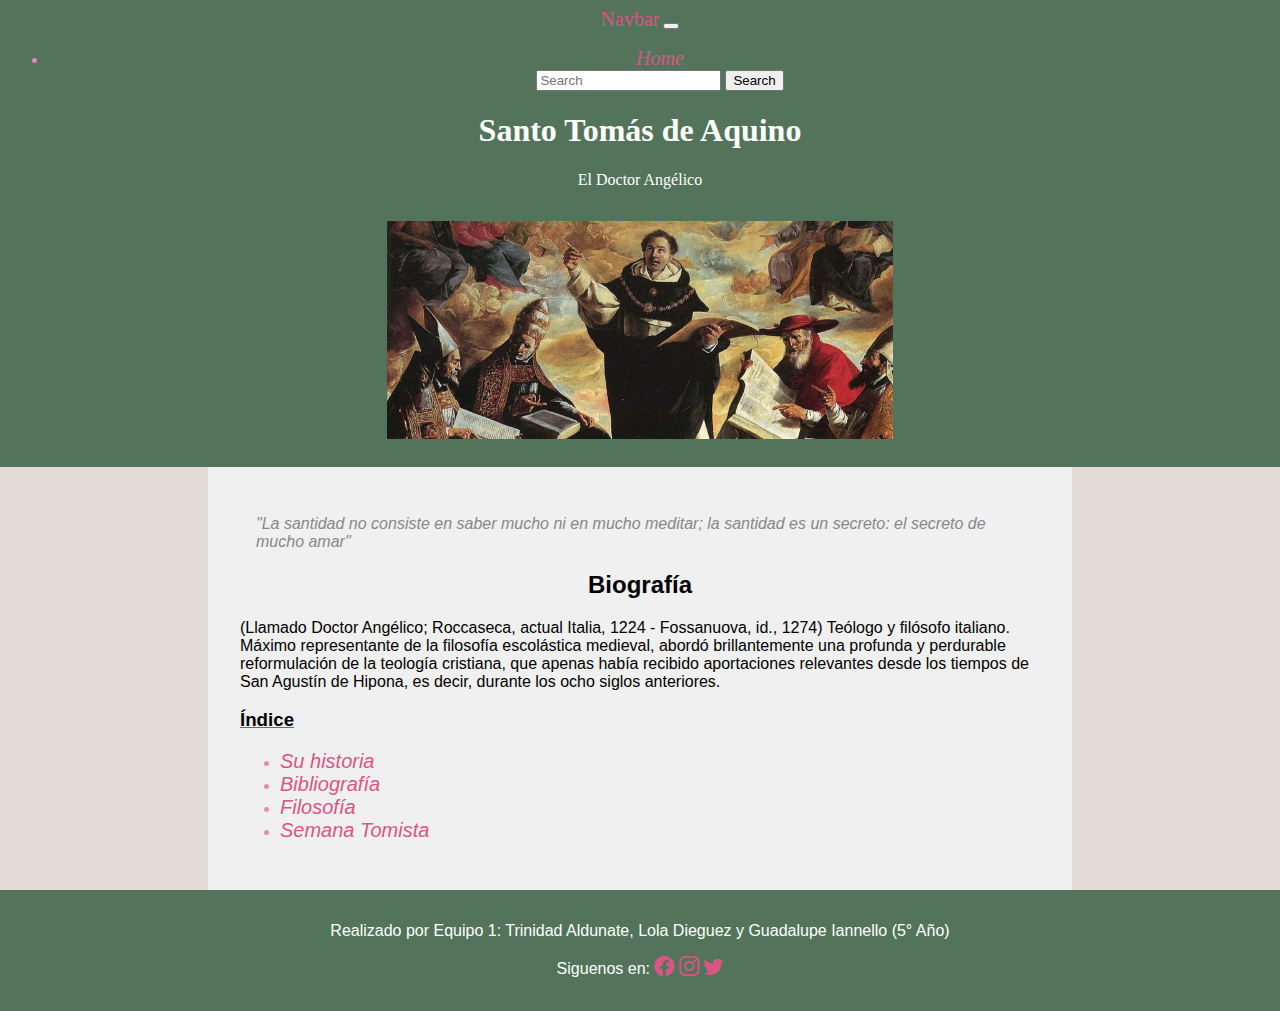
<file: index.html>
<!DOCTYPE html>
<html lang="es">
<head>
  <!--Metadatos-->
  <meta charset="UTF-8">
  <meta name="author" content="escribe tu nombre aqui">
  <meta name="description" content="Información sobre Santo Tomás de Aquino">
  <meta name="keywords" content="Santo Tomás de Aquino, Santo, Suma teológica">
  <meta name="viewport" content="width=device-width, initial-scale=1.0">
  <title>Santo Tomas de Aquino</title>
  <!--CSS-->
  <link rel="stylesheet" href="style.css">
  <link rel="stylesheet" href="https://cdn.jsdelivr.net/npm/bootstrap-icons@1.10.5/font/bootstrap-icons.css">
  <link rel="stylesheet" href="https:/vscode-file://vscode-app/c:/Users/trini/AppData/Local/Programs/Microsoft%20VS%20Code/resources/app/out/vs/code/electron-sandbox/workbench/workbench.html/cdn.jsdelivr.net/npm/bootstrap-icons@1.10.5/font/bootstrap-icons.css">
</head>
<body>
  <header>
    <nav class="navbar navbar-expand-lg bg-body-tertiary">
        <div class="container-fluid">
          <a class="navbar-brand" href="#">Navbar</a>
          <button class="navbar-toggler" type="button" data-bs-toggle="collapse" data-bs-target="#navbarSupportedContent" aria-controls="navbarSupportedContent" aria-expanded="false" aria-label="Toggle navigation">
            <span class="navbar-toggler-icon"></span>
          </button>
          <div class="collapse navbar-collapse" id="navbarSupportedContent">
            <ul class="navbar-nav me-auto mb-2 mb-lg-0">
              <li class="nav-item">
                <a class="nav-link active" aria-current="page" href="#">Home</a>
              </li>
            <form class="d-flex" role="search">
              <input class="form-control me-2" type="search" placeholder="Search" aria-label="Search">
              <button class="btn btn-outline-success" type="submit">Search</button>
            </form>
          </div>
        </div>
      </nav>
      
    <h1>Santo Tomás de Aquino</h1>
    <p>El Doctor Angélico</p>
    <div class="imagen-container">
        <img src="santo-tomas-de-aquino-escribiendo-ancho_completo.jpg" alt="Retrato Santo Tomas de Aquino">
      </div>
  </header>
  <div id="contenido">
    <p class="cita">"La santidad no consiste en saber mucho ni en mucho meditar; la santidad es un secreto: el secreto de mucho amar"</p>
    <h2>Biografía</h2>
    <p>(Llamado Doctor Angélico; Roccaseca, actual Italia, 1224 - Fossanuova, id., 1274) Teólogo y filósofo italiano. Máximo representante de la filosofía escolástica medieval, abordó brillantemente una profunda y perdurable reformulación de la teología cristiana, que apenas había recibido aportaciones relevantes desde los tiempos de San Agustín de Hipona, es decir, durante los ocho siglos anteriores.</p>
    <h3> Índice </h3>
        <ul>
            <li><a href="Su historia.html"> Su historia</a></li>
                <li><a href="Bibliografía.html"> Bibliografía</a></li>
                <li><a href="Filosofía.html"> Filosofía</a></li>
                    <li><a href="Semana Tomista.html"> Semana Tomista </a></li>

        </ul> 
  </div>
  <footer>
    <p>Realizado por Equipo 1: Trinidad Aldunate, Lola Dieguez y Guadalupe Iannello (5° Año)</p>
    <p>Siguenos en:
      <a href="https://www.facebook.com/" target="_blank"><i class="bi bi-facebook"></i></a>
      <a href="https://www.instagram.com/" target="_blank"><i class="bi bi-instagram"></i></a>
      <a href="https://twitter.com/" target="_blank"><i class="bi bi-twitter"></i></a></p>
  </footer>
</body>
</html>
</file>
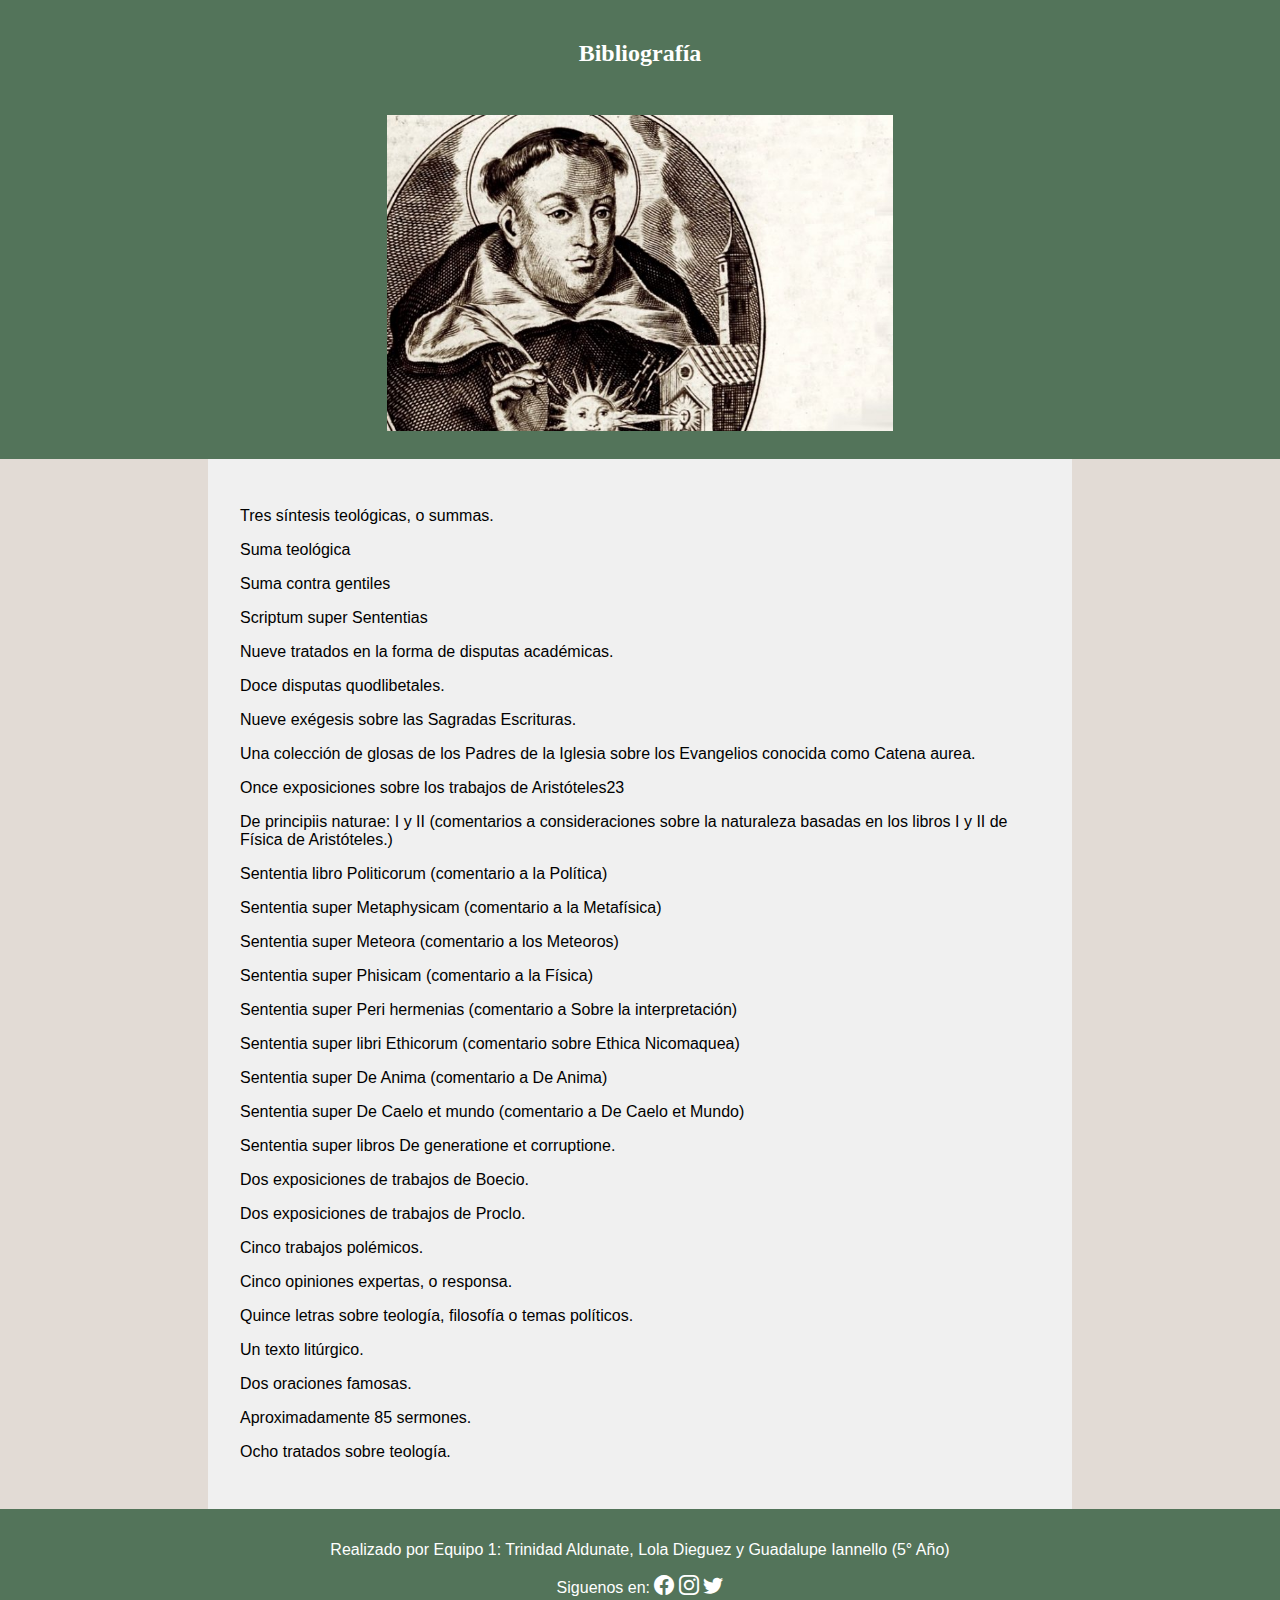
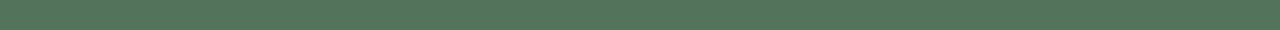
<file: Bibliografía.html>
<!DOCTYPE html>
<html>
    <head>
        <link rel="stylesheet" href="biblio.css">
  <link rel="stylesheet" href="https://cdn.jsdelivr.net/npm/bootstrap-icons@1.10.5/font/bootstrap-icons.css">
  <link rel="styheet" href="https:/vscode-file://vscode-app/c:/Users/trini/AppData/Local/Programs/Microsoft%20VS%20Code/resources/app/out/vs/code/electron-sandbox/workbench/workbench.html/cdn.jsdelivr.net/npm/bootstrap-icons@1.10.5/font/bootstrap-icons.css">
    </head>
    <header>
        <h4> Bibliografía </h4>
        <div class="imagen-container">
            <img src="santot-tomas-744x465.jpg" alt="Retrato Santo Tomas de Aquino">
          </div>
    </header>
    <div id="contenido">
        <body>
            <p> Tres síntesis teológicas, o summas.</p>
            <p>Suma teológica</p>
            <p> Suma contra gentiles </p>
            <p>Scriptum super Sententias </p>
            <p>Nueve tratados en la forma de disputas académicas. </p>
            <p> Doce disputas quodlibetales. </p>
            <p> Nueve exégesis sobre las Sagradas Escrituras.</p>
            <p>Una colección de glosas de los Padres de la Iglesia sobre los Evangelios conocida como Catena aurea.</p>
            <p>Once exposiciones sobre los trabajos de Aristóteles23</p>
            <p>De principiis naturae: I y II (comentarios a consideraciones sobre la naturaleza basadas en los libros I y II de Física de Aristóteles.)</p>
            <p>Sententia libro Politicorum (comentario a la Política)</p>
            <p>Sententia super Metaphysicam (comentario a la Metafísica)</p>
            <p>Sententia super Meteora (comentario a los Meteoros)</p>
            <p>Sententia super Phisicam (comentario a la Física)</p>
            <p>Sententia super Peri hermenias (comentario a Sobre la interpretación)</p>
            <p>Sententia super libri Ethicorum (comentario sobre Ethica Nicomaquea)</p>
            <p>Sententia super De Anima (comentario a De Anima)</p>
            <p>Sententia super De Caelo et mundo (comentario a De Caelo et Mundo)</p>
            <p>Sententia super libros De generatione et corruptione.</p>
            <p>Dos exposiciones de trabajos de Boecio.</p>
            <p>Dos exposiciones de trabajos de Proclo.</p>
            <p>Cinco trabajos polémicos.</p>
            <p>Cinco opiniones expertas, o responsa.</p>
            <p>Quince letras sobre teología, filosofía o temas políticos.</p>
            <p>Un texto litúrgico.</p>
            <p>Dos oraciones famosas.</p>
            <p>Aproximadamente 85 sermones.</p>
            <p>Ocho tratados sobre teología.</p>
            </div>
            <footer>
                <p>Realizado por Equipo 1: Trinidad Aldunate, Lola Dieguez y Guadalupe Iannello (5° Año)</p>
                <p>Siguenos en:
                  <a href="https://www.facebook.com/" target="_blank"><i class="bi bi-facebook"></i></a>
                  <a href="https://www.instagram.com/" target="_blank"><i class="bi bi-instagram"></i></a>
                  <a href="https://twitter.com/" target="_blank"><i class="bi bi-twitter"></i></a></p>
              </footer>
        </body>
</html>
</file>
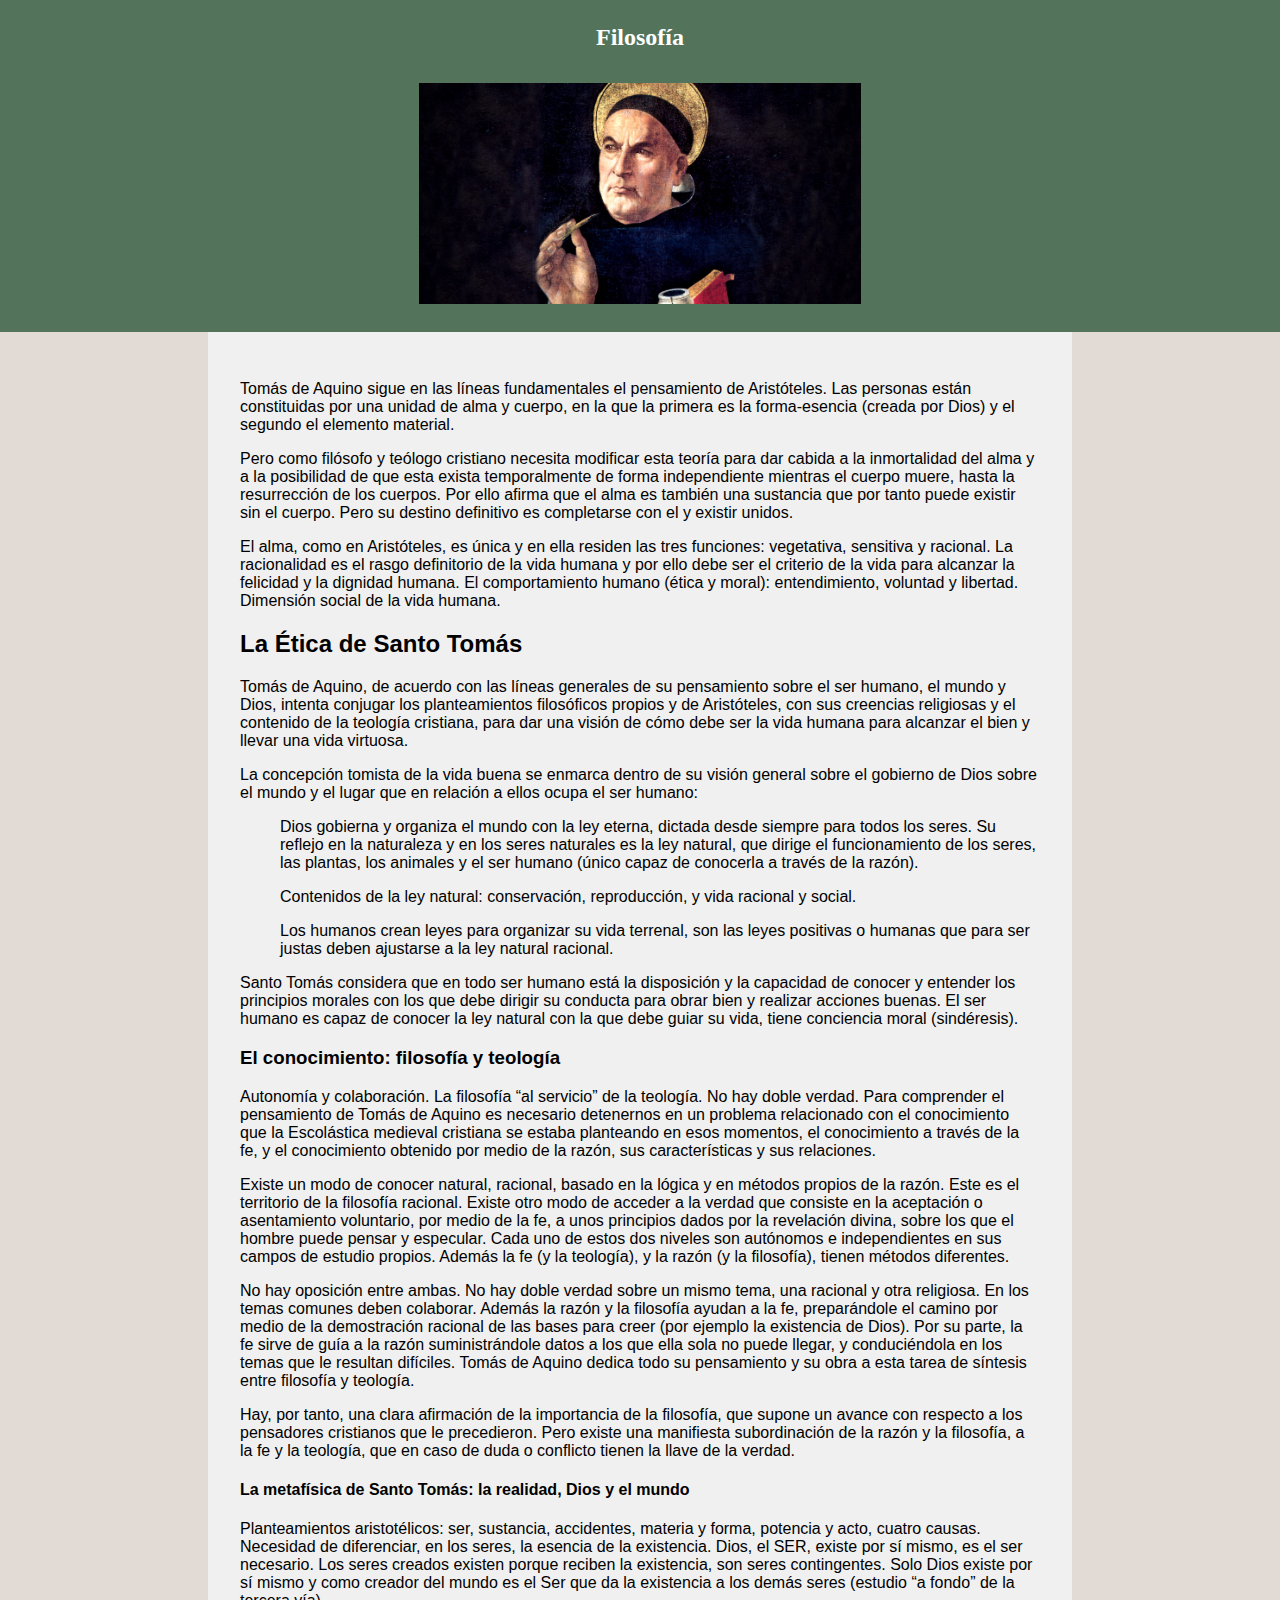
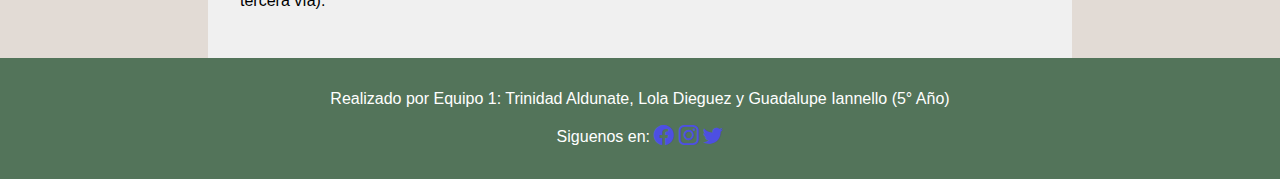
<file: Filosofía.html>
<!DOCTYPE html>
<html>
    <head>
        <link rel="stylesheet" href="filo.css">
  <link rel="stylesheet" href="https://cdn.jsdelivr.net/npm/bootstrap-icons@1.10.5/font/bootstrap-icons.css">
  <link rel="styheet" href="https:/vscode-file://vscode-app/c:/Users/trini/AppData/Local/Programs/Microsoft%20VS%20Code/resources/app/out/vs/code/electron-sandbox/workbench/workbench.html/cdn.jsdelivr.net/npm/bootstrap-icons@1.10.5/font/bootstrap-icons.css">
    </head>
    <header>
        <h1>Filosofía </h1>
        <div class="imagen-container">
            <img src="web-saint-thomas-aquinas-public-domain.jpg" alt="Retrato Santo Tomas de Aquino">
          </div>
    </header>
    <div id="contenido">
      <body>
        <p>Tomás de Aquino sigue en las líneas fundamentales el pensamiento de Aristóteles. Las personas están constituidas por una unidad de alma y cuerpo, en la que la primera es la forma-esencia (creada por Dios) y el segundo el elemento material.</p>
       <p>Pero como filósofo y teólogo cristiano necesita modificar esta teoría para dar cabida a la inmortalidad del alma y a la posibilidad de que esta exista temporalmente de forma independiente mientras el cuerpo muere, hasta la resurrección de los cuerpos. Por ello afirma que el alma es también una sustancia que por tanto puede existir sin el cuerpo. Pero su destino definitivo es completarse con el y existir unidos.</p>
      <p>El alma, como en Aristóteles, es única y en ella residen las tres funciones: vegetativa, sensitiva y racional. La racionalidad es el rasgo definitorio de la vida humana y por ello debe ser el criterio de la vida para alcanzar la felicidad y la dignidad humana. El comportamiento humano (ética y moral): entendimiento, voluntad y libertad. Dimensión social de la vida humana.</p>
      <h2> La Ética de Santo Tomás </h2>
      <p>Tomás de Aquino, de acuerdo con las líneas generales de su pensamiento sobre el ser humano, el mundo y Dios, intenta conjugar los planteamientos filosóficos propios y de Aristóteles, con sus creencias religiosas y el contenido de la teología cristiana, para dar una visión de cómo debe ser la vida humana para alcanzar el bien y llevar una vida virtuosa.</p>
      La concepción tomista de la vida buena se enmarca dentro de su visión general sobre el gobierno de Dios sobre el mundo y el lugar que en relación a ellos ocupa el ser humano:
      <ul>
        <p> Dios gobierna y organiza el mundo con la ley eterna, dictada desde siempre para todos los seres. Su reflejo en la naturaleza y en los seres naturales es la ley natural, que dirige el funcionamiento de los seres, las plantas, los animales y el ser humano (único capaz de conocerla a través de la razón).</p>
        <p>Contenidos de la ley natural: conservación, reproducción, y vida racional y social.</p>
        <p>Los humanos crean leyes para organizar su vida terrenal, son las leyes positivas o humanas que para ser justas deben ajustarse a la ley natural racional.</p>
      </ul>
      <p>Santo Tomás considera que en todo ser humano está la disposición y la capacidad de conocer y entender los principios morales con los que debe dirigir su conducta para obrar bien y realizar acciones buenas. El ser humano es capaz de conocer la ley natural con la que debe guiar su vida, tiene conciencia moral (sindéresis).</p>
      <h3>El conocimiento: filosofía y teología</h3>
      <p>Autonomía y colaboración. La filosofía “al servicio” de la teología. No hay doble verdad. Para comprender el pensamiento de Tomás de Aquino es necesario detenernos en un problema relacionado con el conocimiento que la Escolástica medieval cristiana se estaba planteando en esos momentos, el conocimiento a través de la fe, y el conocimiento obtenido por medio de la razón, sus características y sus relaciones.</p>
      <p>Existe un modo de conocer natural, racional, basado en la lógica y en métodos propios de la razón. Este es el territorio de la filosofía racional. Existe otro modo de acceder a la verdad que consiste en la aceptación o asentamiento voluntario, por medio de la fe, a unos principios dados por la revelación divina, sobre los que el hombre puede pensar y especular. Cada uno de estos dos niveles son autónomos e independientes en sus campos de estudio propios. Además la fe (y la teología), y la razón (y la filosofía), tienen métodos diferentes.</p>
      <p>No hay oposición entre ambas. No hay doble verdad sobre un mismo tema, una racional y otra religiosa. En los temas comunes deben colaborar. Además la razón y la filosofía ayudan a la fe, preparándole el camino por medio de la demostración racional de las bases para creer (por ejemplo la existencia de Dios). Por su parte, la fe sirve de guía a la razón suministrándole datos a los que ella sola no puede llegar, y conduciéndola en los temas que le resultan difíciles. Tomás de Aquino dedica todo su pensamiento y su obra a esta tarea de síntesis entre filosofía y teología.</p>
      <p>Hay, por tanto, una clara afirmación de la importancia de la filosofía, que supone un avance con respecto a los pensadores cristianos que le precedieron. Pero existe una manifiesta subordinación de la razón y la filosofía, a la fe y la teología, que en caso de duda o conflicto tienen la llave de la verdad.</p>
      <h4>La metafísica de Santo Tomás: la realidad, Dios y el mundo</h4>
   <p>Planteamientos aristotélicos: ser, sustancia, accidentes, materia y forma, potencia y acto, cuatro causas. Necesidad de diferenciar, en los seres, la esencia de la existencia. Dios, el SER, existe por sí mismo, es el ser necesario. Los seres creados existen porque reciben la existencia, son seres contingentes.

    Solo Dios existe por sí mismo y como creador del mundo es el Ser que da la existencia a los demás seres (estudio “a fondo” de la tercera vía).</p>
   </div>
          <footer>
            <p>Realizado por Equipo 1: Trinidad Aldunate, Lola Dieguez y Guadalupe Iannello (5° Año)</p>
            <p>Siguenos en:
              <a href="https://www.facebook.com/" target="_blank"><i class="bi bi-facebook"></i></a>
              <a href="https://www.instagram.com/" target="_blank"><i class="bi bi-instagram"></i></a>
              <a href="https://twitter.com/" target="_blank"><i class="bi bi-twitter"></i></a></p>
          </footer>
      </body>
    </html>
</file>
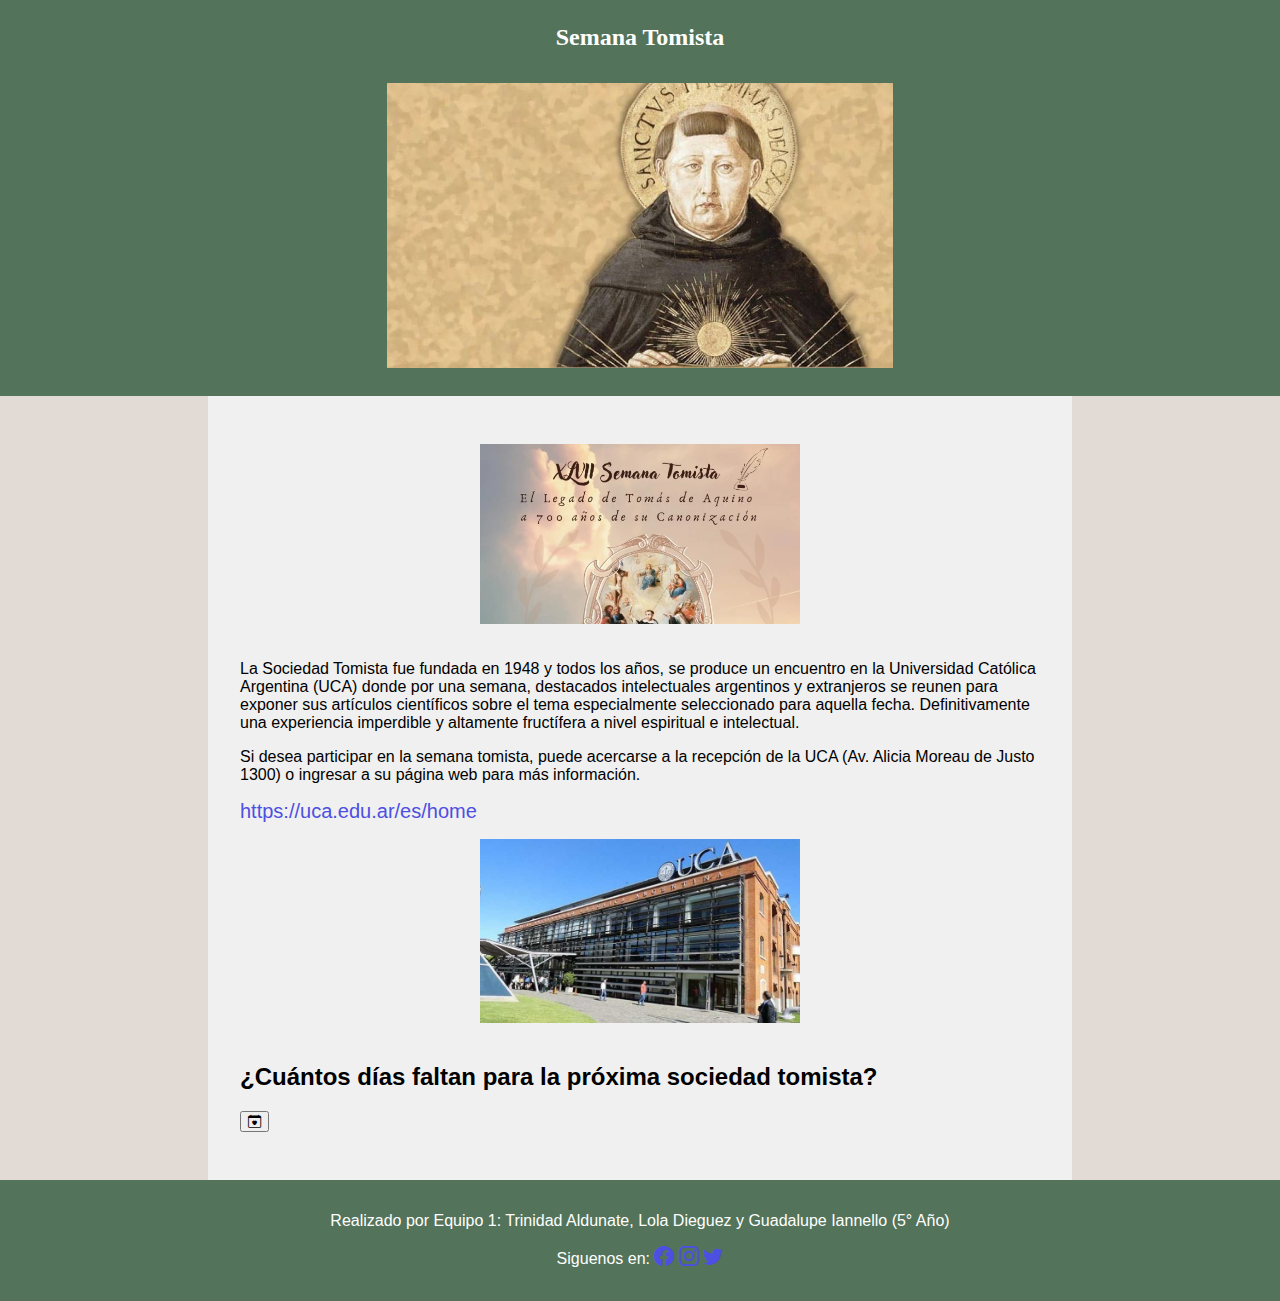
<file: Semana Tomista.html>
<!DOCTYPE html>
<html>
    <head>
        <link rel="stylesheet" href="semtom.css">
  <link rel="stylesheet" href="https://cdn.jsdelivr.net/npm/bootstrap-icons@1.10.5/font/bootstrap-icons.css">
  <link rel="styheet" href="https:/vscode-file://vscode-app/c:/Users/trini/AppData/Local/Programs/Microsoft%20VS%20Code/resources/app/out/vs/code/electron-sandbox/workbench/workbench.html/cdn.jsdelivr.net/npm/bootstrap-icons@1.10.5/font/bootstrap-icons.css">
    </head>
    <header>
        <h1>Semana Tomista </h1>
        <div class="imagen-container">
            <img src="c33bc245889b63f1a5e88443a9dba43db101e418-960x0.jpg" alt="Retrato Santo Tomas de Aquino">
          </div>
    </header>
    <div id="contenido">
        <body>
            <div class="imagen-container">
                <img src="164388_620.webp" alt="img2">
              </div>
            <p> La Sociedad Tomista fue fundada en 1948 y todos los años, se produce un encuentro en la Universidad Católica Argentina (UCA) donde por una semana, destacados intelectuales argentinos y extranjeros se reunen para exponer sus artículos científicos sobre el tema especialmente seleccionado para aquella fecha. Definitivamente una experiencia imperdible y altamente fructífera a nivel espiritual e intelectual. </p>
            <p> Si desea participar en la semana tomista, puede acercarse a la recepción de la UCA (Av. Alicia Moreau de Justo 1300) o ingresar a su página web para más información. </p>
            <a href="https://uca.edu.ar/es/home"> https://uca.edu.ar/es/home </a>
            <div class="imagen-container">
                <img src="las-propuestas-abiertas-que-la-uca-ofrece-para-esta-semana-BvrR.jpg" alt="img2">
              </div> 
              <h2> ¿Cuántos días faltan para la próxima sociedad tomista? </h2>
              <button onclick="cuantofalta()"><i class="bi bi-calendar-heart"></i> </button>
              <p id="días"> </p>
              <script>
          var fechaActual = new Date ();
          var fechaFinal = new Date (2024, 8, 1);
          var diferencia = fechaFinal-fechaActual;
          var calcularDias = Math.ceil(diferencia / (1000 * 60 * 60 * 24));
          function cuantofalta(){
              document.getElementById("días").textContent="Faltan " + calcularDias + " días para la próxima sociedad tomista ";
          }
              </script>
    </div>
            <footer>
                <p>Realizado por Equipo 1: Trinidad Aldunate, Lola Dieguez y Guadalupe Iannello (5° Año)</p>
                <p>Siguenos en:
                  <a href="https://www.facebook.com/" target="_blank"><i class="bi bi-facebook"></i></a>
                  <a href="https://www.instagram.com/" target="_blank"><i class="bi bi-instagram"></i></a>
                  <a href="https://twitter.com/" target="_blank"><i class="bi bi-twitter"></i></a></p>
              </footer>
        </body>
    </html>
</file>
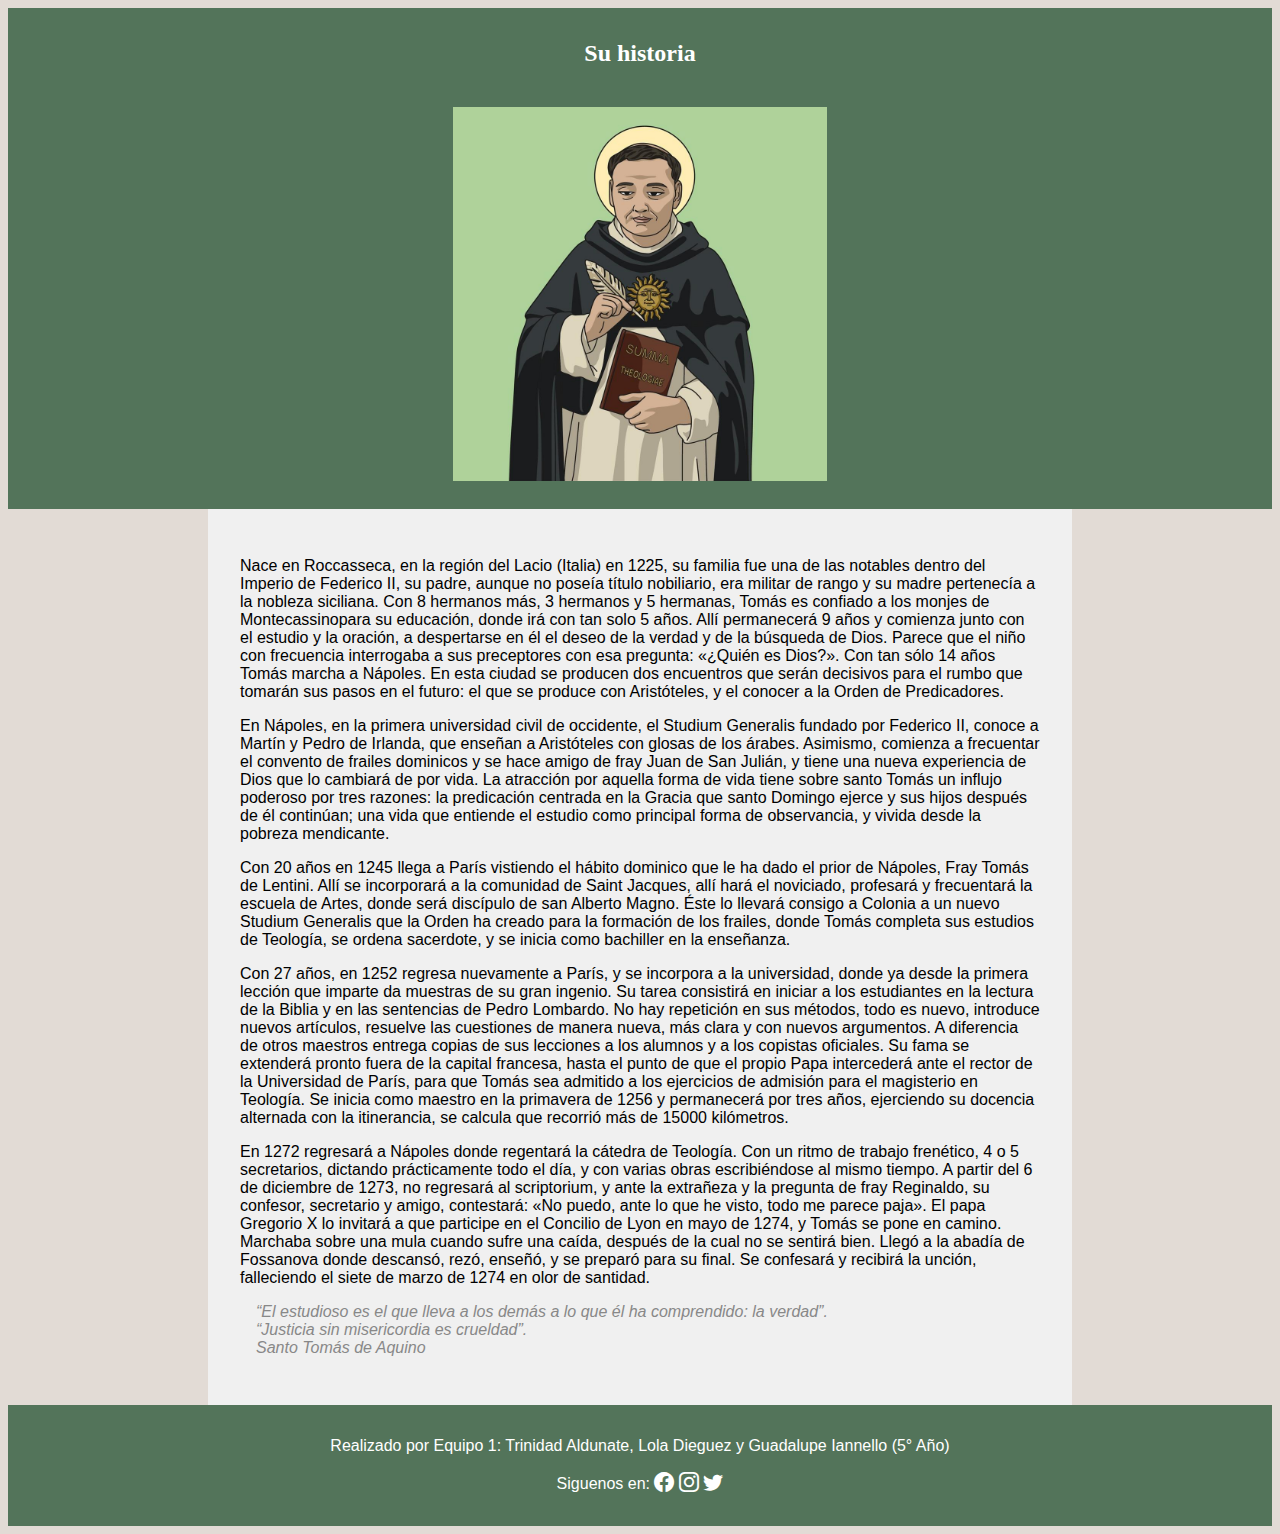
<file: Su historia.html>
<!DOCTYPE html>
<html>
    <head>
        <link rel="stylesheet" href="suhist.css">
  <link rel="stylesheet" href="https://cdn.jsdelivr.net/npm/bootstrap-icons@1.10.5/font/bootstrap-icons.css">
  <link rel="styheet" href="https:/vscode-file://vscode-app/c:/Users/trini/AppData/Local/Programs/Microsoft%20VS%20Code/resources/app/out/vs/code/electron-sandbox/workbench/workbench.html/cdn.jsdelivr.net/npm/bootstrap-icons@1.10.5/font/bootstrap-icons.css">
    </head>
    <header>
        <h3> Su historia</h3>
        <div class="imagen-container">
            <img src="saint.jpg" alt="Retrato Santo Tomas de Aquino">
          </div>
    </header>
    <div id="contenido"> 
    <body>
        <p> Nace en Roccasseca, en la región del Lacio (Italia) en 1225, su familia fue una de las notables dentro del Imperio de Federico II, su padre, aunque no poseía título nobiliario, era militar de rango y su madre pertenecía a la nobleza siciliana. 
            Con 8 hermanos más, 3 hermanos y 5 hermanas, Tomás es confiado a los monjes de Montecassinopara su educación, donde irá con tan solo 5 años.
            Allí permanecerá 9 años y comienza junto con el estudio y la oración, a despertarse en él el deseo de la verdad y de la búsqueda de Dios. Parece que el niño con frecuencia interrogaba a sus preceptores con esa pregunta: «¿Quién es Dios?».
            Con tan sólo 14 años Tomás marcha a Nápoles. En esta ciudad se producen dos encuentros que serán decisivos para el rumbo que tomarán sus pasos en el futuro: el que se produce con Aristóteles, y el conocer a la Orden de Predicadores.
            </p>
            <p>En Nápoles, en la primera universidad civil de occidente, el Studium Generalis fundado por Federico II, conoce a Martín y Pedro de Irlanda, que enseñan a Aristóteles con glosas de los árabes. Asimismo, comienza a frecuentar el convento de frailes dominicos y se hace amigo de fray Juan de San Julián, y tiene una nueva experiencia de Dios que lo cambiará de por vida.
                La atracción por aquella forma de vida tiene sobre santo Tomás un influjo poderoso por tres razones: la predicación centrada en la Gracia que santo Domingo ejerce y sus hijos después de él continúan; una vida que entiende el estudio como principal forma de observancia, y vivida desde la pobreza mendicante.
                </p>
                <P>Con 20 años en 1245 llega a París vistiendo el hábito dominico que le ha dado el prior de Nápoles, Fray Tomás de Lentini. Allí se incorporará a la comunidad de Saint Jacques, allí hará el noviciado, profesará y frecuentará la escuela de Artes, donde será discípulo de san Alberto Magno.
                    Éste lo llevará consigo a Colonia a un nuevo Studium Generalis que la Orden ha creado para la formación de los frailes, donde Tomás completa sus estudios de Teología, se ordena sacerdote, y se inicia como bachiller en la enseñanza.
                    </P>
                        <p>Con 27 años, en 1252 regresa nuevamente a París, y se incorpora a la universidad, donde ya desde la primera lección que imparte da muestras de su gran ingenio.
                            Su tarea consistirá en iniciar a los estudiantes en la lectura de la Biblia y en las sentencias de Pedro Lombardo. No hay repetición en sus métodos, todo es nuevo, introduce nuevos artículos, resuelve las cuestiones de manera nueva, más clara y con nuevos argumentos. A diferencia de otros maestros entrega copias de sus lecciones a los alumnos y a los copistas oficiales.  
                            Su fama se extenderá pronto fuera de la capital francesa, hasta el punto de que el propio Papa intercederá ante el rector de la Universidad de París, para que Tomás sea admitido a los ejercicios de admisión para el magisterio en Teología.  
                            Se inicia como maestro en la primavera de 1256 y permanecerá por tres años, ejerciendo su docencia alternada con la itinerancia, se calcula que recorrió más de 15000 kilómetros.
                             </p>
                             <p>En 1272 regresará a Nápoles donde regentará la cátedra de Teología. Con un ritmo de trabajo frenético, 4 o 5 secretarios, dictando prácticamente todo el día, y con varias obras escribiéndose al mismo tiempo.
                                A partir del 6 de diciembre de 1273, no regresará al scriptorium, y ante la extrañeza y la pregunta de fray Reginaldo, su confesor, secretario y amigo, contestará: «No puedo, ante lo que he visto, todo me parece paja».
                                El papa Gregorio X lo invitará a que participe en el Concilio de Lyon en mayo de 1274, y Tomás se pone en camino. Marchaba sobre una mula cuando sufre una caída, después de la cual no se sentirá bien.
                                Llegó a la abadía de Fossanova donde descansó, rezó, enseñó, y se preparó para su final. Se confesará y recibirá la unción, falleciendo el siete de marzo de 1274 en olor de santidad.
                                </p>
    
                                <blockquote class="cita">“El estudioso es el que lleva a los demás a lo que él ha comprendido: la verdad”. <br>
            “Justicia sin misericordia es crueldad”.<br> Santo Tomás de Aquino</blockquote>
        </div>
            <footer>
                <p>Realizado por Equipo 1: Trinidad Aldunate, Lola Dieguez y Guadalupe Iannello (5° Año)</p>
                <p>Siguenos en:
                  <a href="https://www.facebook.com/" target="_blank"><i class="bi bi-facebook"></i></a>
                  <a href="https://www.instagram.com/" target="_blank"><i class="bi bi-instagram"></i></a>
                  <a href="https://twitter.com/" target="_blank"><i class="bi bi-twitter"></i></a></p>
              </footer>
    </body>
</html>
</file>
<file: style.css>
body {
    font-family: 'Roboto', sans-serif;
    background-color: #e2dbd5;
    margin: 0;
}


header {
    font-family: 'Pacifico', cursiva;
    text-align:center;
    background-color: #53745a;
    color:white;
    padding:0.5rem;
}

ul {
    font-style: oblique;
    color: #e08eb4;
}


h1 {
    font-style: unset;
    text-align: center;
    text-decoration: wavy;
}

img {
    max-width: 40%;
    height: auto;
    margin:1rem;
}

h2 {
    font-style: unset;
    text-align: center;
    
}

h3 {
    text-decoration: underline;
    text-decoration-color: #53745a;
}

footer {
    text-align: center;
    background-color: #53745a;
    color: white;
    padding: 1rem;
}


/*Selectores de clase*/
.cita {
    font-style: italic;
    color:#888;
    margin: 1rem;
}
.imagen-container {
    text-align: center;
}


/*Selectores de Id*/
#contenido {
    background-color: #f0f0f0;
    padding: 2rem;
    max-width: 800px;
    margin: 0 auto;
}
a{
    color: #d85782;
    font-size: 20px;
    text-decoration: none;
}
</file>
<file: biblio.css>
body {
    font-family: 'Roboto', sans-serif;
    background-color: #e2dbd5;
    margin: 0;
}


header {
    font-family: 'Pacifico', cursiva;
    text-align:center;
    background-color: #53745a;
    color:white;
    padding:0.5rem;
}

h4 {
    font-size: x-large;
}

img {
    max-width: 40%;
    height: auto;
    margin:1rem;
}

footer {
    text-align: center;
    background-color: #53745a;
    color: white;
    padding: 1rem;
}
 
/*Selectores de Id*/
#contenido {
    background-color: #f0f0f0;
    padding: 2rem;
    max-width: 800px;
    margin: 0 auto;
}
a{
    color: white;
    font-size: 20px;
    text-decoration: none;
}
</file>
<file: filo.css>
body {
    font-family: 'Roboto', sans-serif;
    background-color: #e2dbd5;
    margin: 0;
}


header {
    font-family: 'Pacifico', cursiva;
    text-align:center;
    background-color: #53745a;
    color:white;
    padding:0.5rem;
}

img {
    max-width: 35%;
    height: auto;
    margin:1rem;
}

h1 {
    font-style: unset;
    text-align: center;
    text-decoration: wavy;
    font-size: x-large;
}

footer {
    text-align: center;
    background-color: #53745a;
    color: white;
    padding: 1rem;
}
 
/*Selectores de clase*/
.imagen-container {
    text-align: center;
}

/*Selectores de Id*/
#contenido {
    background-color: #f0f0f0;
    padding: 2rem;
    max-width: 800px;
    margin: 0 auto;
}
a{
    color: rgb(77, 79, 226);
    font-size: 20px;
    text-decoration: none;
}
</file>
<file: semtom.css>
body {
    font-family: 'Roboto', sans-serif;
    background-color: #e2dbd5;
    margin: 0;
}


header {
    font-family: 'Pacifico', cursiva;
    text-align:center;
    background-color: #53745a;
    color:white;
    padding:0.5rem;
}

img {
    max-width: 40%;
    height: auto;
    margin:1rem;
}

h1 {
    font-style: unset;
    text-align: center;
    text-decoration: wavy;
    font-size: x-large;
}

footer {
    text-align: center;
    background-color: #53745a;
    color: white;
    padding: 1rem;
}
 
/*Selectores de clase*/
.imagen-container {
    text-align: center;
}

/*Selectores de Id*/
#contenido {
    background-color: #f0f0f0;
    padding: 2rem;
    max-width: 800px;
    margin: 0 auto;
}
a{
    color: rgb(77, 79, 226);
    font-size: 20px;
    text-decoration: none;
}
</file>
<file: suhist.css>
body {
    font-family: 'Roboto', sans-serif;
    background-color: #e2dbd5;
    margin: 0.5;
}


header {
    font-family: 'Pacifico', cursiva;
    text-align:center;
    background-color: #53745a;
    color:white;
    padding:0.5rem;
}

h3 {
    font-style: unset;
    text-align: center;
    text-decoration: wavy;
    font-size: x-large;
}

img {
    max-width: 30%;
    height: auto;
    margin:1rem;
}
.cita {
    font-style: italic;
    color:#888;
    margin: 1rem;
}

footer {
    text-align: center;
    background-color: #53745a;
    color: white;
    padding: 1rem;
}
 
/*Selectores de Id*/
#contenido {
    background-color: #f0f0f0;
    padding: 2rem;
    max-width: 800px;
    margin: 0 auto;
}
a{
    color: white;
    font-size: 20px;
    text-decoration: none;
}
</file>
